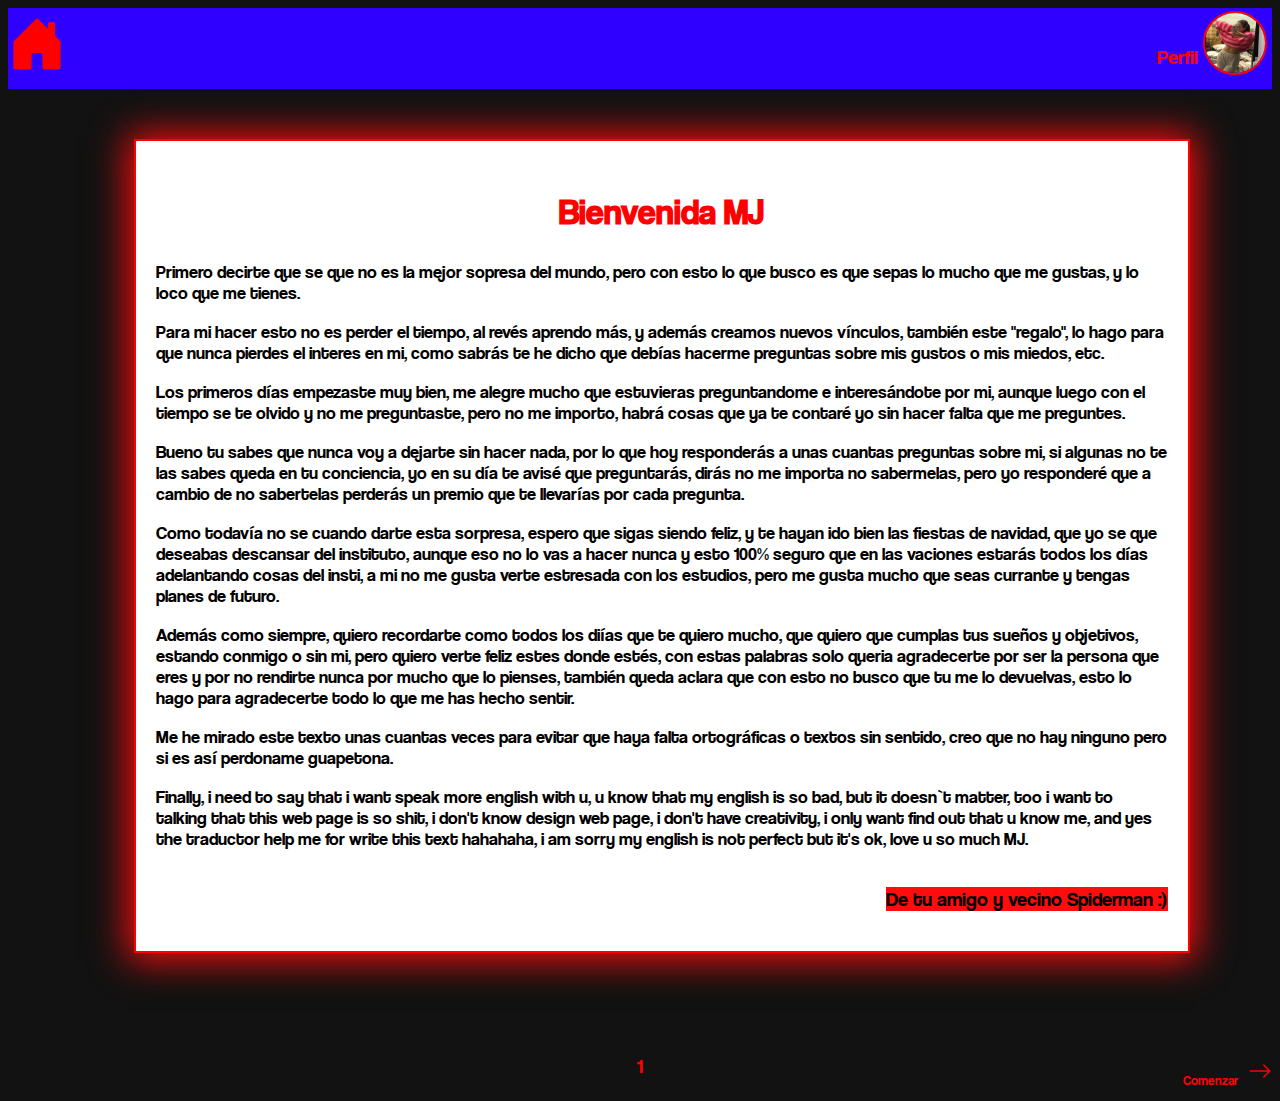
<file: index.html>
<!DOCTYPE html>
<html lang="en">
<head>
    <meta charset="UTF-8">
    <meta name="viewport" content="width=device-width, initial-scale=1.0">
    <title>Para MJ de Parker</title>
    <link href="https://cdn.jsdelivr.net/npm/bootstrap@5.3.2/dist/css/bootstrap.min.css" rel="stylesheet" integrity="sha384-T3c6CoIi6uLrA9TneNEoa7RxnatzjcDSCmG1MXxSR1GAsXEV/Dwwykc2MPK8M2HN" crossorigin="anonymous">
    <script src="https://cdn.jsdelivr.net/npm/bootstrap@5.3.2/dist/js/bootstrap.bundle.min.js" integrity="sha384-C6RzsynM9kWDrMNeT87bh95OGNyZPhcTNXj1NW7RuBCsyN/o0jlpcV8Qyq46cDfL" crossorigin="anonymous"></script>
    <script src="https://cdn.jsdelivr.net/npm/popper.js@1.12.9/dist/umd/popper.min.js" integrity="sha384-ApNbgh9B+Y1QKtv3Rn7W3mgPxhU9K/ScQsAP7hUibX39j7fakFPskvXusvfa0b4Q" crossorigin="anonymous"></script>
    <link rel="shortcut icon" href="img/icon.png">
    <link href="css/estilos.css" rel="stylesheet">
</head>
    <body>
        <script src="js/script.js"></script>
        <div id="cabecera">
            <div id="home">
                <a href="index.html">
                    <svg xmlns="http://www.w3.org/2000/svg" width="58" height="58" fill="red" class="bi bi-house-door-fill" viewBox="0 0 16 16">
                        <path d="M6.5 14.5v-3.505c0-.245.25-.495.5-.495h2c.25 0 .5.25.5.5v3.5a.5.5 0 0 0 .5.5h4a.5.5 0 0 0 .5-.5v-7a.5.5 0 0 0-.146-.354L13 5.793V2.5a.5.5 0 0 0-.5-.5h-1a.5.5 0 0 0-.5.5v1.293L8.354 1.146a.5.5 0 0 0-.708 0l-6 6A.5.5 0 0 0 1.5 7.5v7a.5.5 0 0 0 .5.5h4a.5.5 0 0 0 .5-.5"/>
                    </svg>
                </a>
            </div>
            <div id="perfil">
                <a href="MJ.html">
                    <img src="img/perfil.jpg" class="perfil">
                    <p>
                        Perfil
                    </p>
                </a>
            </div>
        </div>
        <div id="margen-izquierdo">
            <p>Si encuentras este texto, te dejo elegir mi proximo corte de pelo :(</p>
        </div>
        <div id="contenido">
            <h2>Bienvenida MJ</h2> 
            <p>Primero decirte que se que no es la mejor sopresa del mundo, pero con esto lo que busco es que sepas lo mucho que me gustas, y lo loco que me tienes.</p>
            <p>Para mi hacer esto no es perder el tiempo, al revés aprendo más, y además creamos nuevos vínculos, también este "regalo", lo hago para que nunca pierdes el interes en mi, como sabrás te he dicho que debías hacerme preguntas sobre mis gustos o mis miedos, etc.</p>
            <p>Los primeros días empezaste muy bien, me alegre mucho que estuvieras preguntandome e interesándote por mi, aunque luego con el tiempo se te olvido y no me preguntaste, pero no me importo, habrá cosas que ya te contaré yo sin hacer falta que me preguntes.</p>
            <p>Bueno tu sabes que nunca voy a dejarte sin hacer nada, por lo que hoy responderás a unas cuantas preguntas sobre mi, si algunas no te las sabes queda en tu conciencia, yo en su día te avisé que preguntarás, dirás no me importa no sabermelas, pero yo responderé que a cambio de no sabertelas perderás un premio que te llevarías por cada pregunta.</p>
            <p>Como todavía no se cuando darte esta sorpresa, espero que sigas siendo feliz, y te hayan ido bien las fiestas de navidad, que yo se que deseabas descansar del instituto, aunque eso no lo vas a hacer nunca y esto 100% seguro que en las vaciones estarás todos los días adelantando cosas del insti, a mi no me gusta verte estresada con los estudios, pero me gusta mucho que seas currante y tengas planes de futuro.</p>
            <p>Además como siempre, quiero recordarte como todos los diías que te quiero mucho, que quiero que cumplas tus sueños y objetivos, estando conmigo o sin mi, pero quiero verte feliz estes donde estés, con estas palabras solo queria agradecerte por ser la persona que eres y por no rendirte nunca por mucho que lo pienses, también queda aclara que con esto no busco que tu me lo devuelvas, esto lo hago para agradecerte todo lo que me has hecho sentir.</p>
            <p>Me he mirado este texto unas cuantas veces para evitar que haya falta ortográficas o textos sin sentido, creo que no hay ninguno pero si es así perdoname guapetona.</p>
            <p>Finally, i need to say that i want speak more english with u, u know that my english is so bad, but it doesn`t matter, too i want to talking that this web page is so shit, i don't know design web page, i don't have creativity, i only want find out that u know me, and yes the traductor help me for write this text hahahaha, i am sorry my english is not perfect but it's ok, love u so much MJ.</p>
            <p class="texto-cordial">De tu amigo y vecino Spiderman :)</p>
        </div>
        <div id="margen-derecho">
            <p>:)</p>
        </div>
        <div id="pie">
        <div id="anterior">
            <svg xmlns="http://www.w3.org/2000/svg" width="34" height="34" fill="transparent" class="bi bi-arrow-left" viewBox="0 0 16 16">
                <path fill-rule="evenodd" d="M15 8a.5.5 0 0 0-.5-.5H2.707l3.147-3.146a.5.5 0 1 0-.708-.708l-4 4a.5.5 0 0 0 0 .708l4 4a.5.5 0 0 0 .708-.708L2.707 8.5H14.5A.5.5 0 0 0 15 8"/>
              </svg>  
        </div>
        <div id="espacio">
            1
        </div>
        <div id="siguiente">
            <a href="pregunta1.html">
                <svg xmlns="http://www.w3.org/2000/svg" width="24" height="24" fill="red" class="bi bi-arrow-right" viewBox="0 0 16 16">
                    <path fill-rule="evenodd" d="M1 8a.5.5 0 0 1 .5-.5h11.793l-3.147-3.146a.5.5 0 0 1 .708-.708l4 4a.5.5 0 0 1 0 .708l-4 4a.5.5 0 0 1-.708-.708L13.293 8.5H1.5A.5.5 0 0 1 1 8"/>
                </svg>
                <p>Comenzar</p>
            </a>
        </div>
        </div>
    </body>
</html>
</file>
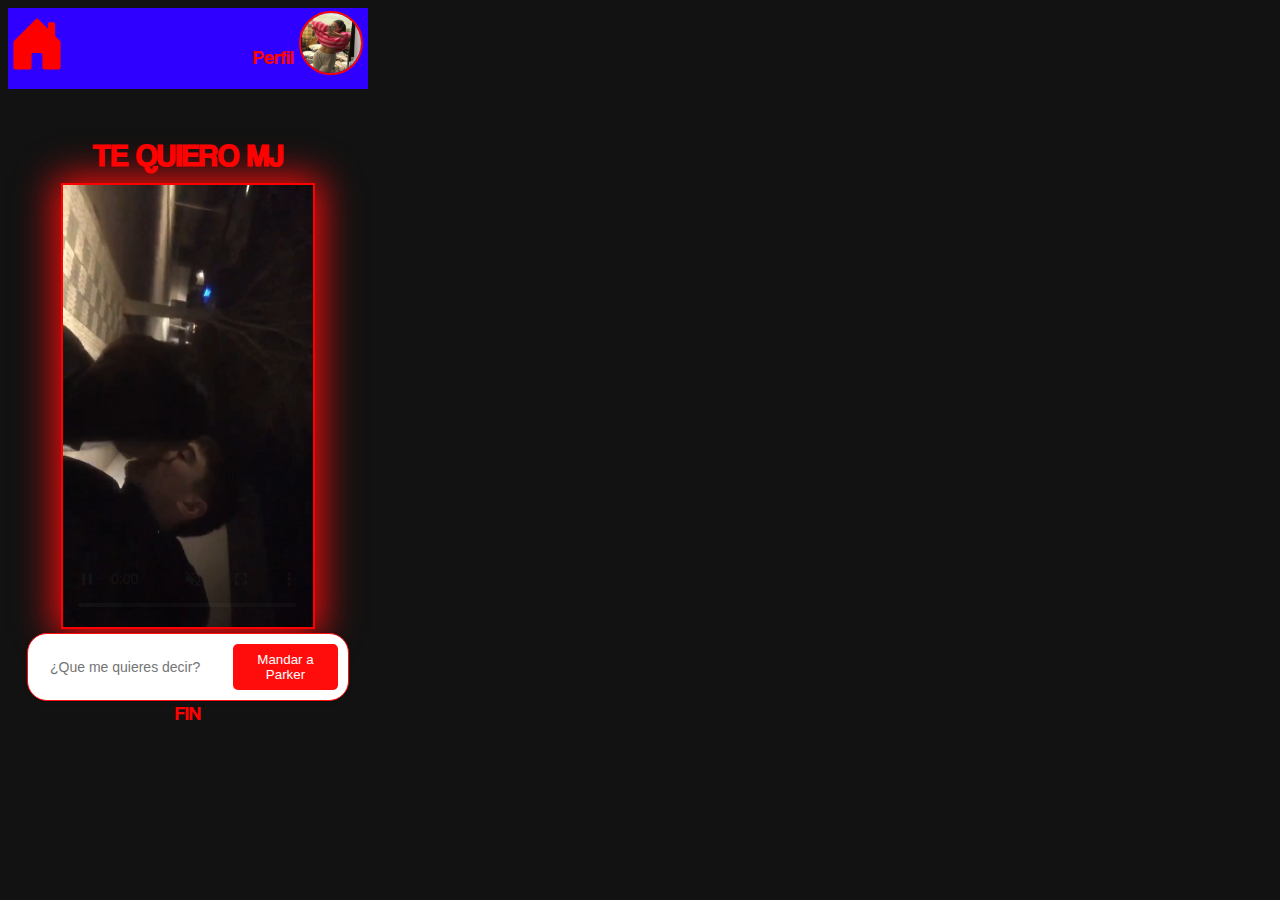
<file: comentario.html>
<!DOCTYPE html>
<html lang="es">
<head>
    <meta charset="UTF-8">
    <meta name="viewport" content="width=device-width, initial-scale=1.0">
    <link href="https://cdn.jsdelivr.net/npm/bootstrap@5.3.2/dist/css/bootstrap.min.css" rel="stylesheet" integrity="sha384-T3c6CoIi6uLrA9TneNEoa7RxnatzjcDSCmG1MXxSR1GAsXEV/Dwwykc2MPK8M2HN" crossorigin="anonymous">
    <script src="https://cdn.jsdelivr.net/npm/bootstrap@5.3.2/dist/js/bootstrap.bundle.min.js" integrity="sha384-C6RzsynM9kWDrMNeT87bh95OGNyZPhcTNXj1NW7RuBCsyN/o0jlpcV8Qyq46cDfL" crossorigin="anonymous"></script>
    <script src="https://cdn.jsdelivr.net/npm/popper.js@1.12.9/dist/umd/popper.min.js" integrity="sha384-ApNbgh9B+Y1QKtv3Rn7W3mgPxhU9K/ScQsAP7hUibX39j7fakFPskvXusvfa0b4Q" crossorigin="anonymous"></script>
    <link rel="shortcut icon" href="img/icon.png">
    <style>
        @font-face {
            font-family: 'Coolvetica';
            src: url(../fonts/CoolveticaRg-Regular\ 400.ttf);
        }

        body{
            font-family: 'Coolvetica' !important;
            background-color: #121212 !important;
            width: 360px;
            height: 500px;
        }
        
        #cabecera{
            float: left;
            width: 100%;
            background-color: rgb(47, 0, 255);
        }

        #home{
            float: left;
        }

        #home svg{
            padding-top: 7px;
        }

        #perfil{
            width: 50%;
            float: right;
            margin-right: 5px;
        }

        #perfil p{
            float: right;
            color: red;
            font-size: 20px;
            padding-top: 17px;
            padding-right: 5px;
        }

        .perfil{
            float: right;
            width: 60px;
            height: 60px;
            margin-top: 3px;
            border: 2px solid;
            border-color: red;
            border-radius: 100%;
        }
        
        #contenido{
            float: left;
            width: 100%;
            height: auto;
            margin-top: 25px;
        }
    
        #contenido video{
            width: 250px;
            margin-left: 50%; transform: translate(-50%);
            border: 2px solid;
            border-color: red;
            box-shadow: 0px 1px 35px 6px rgba(255,13,13,1);
        }

        #contenido h1{
            color: red;
            margin-bottom: 10px;
            text-align: center;
        }

        .input-container {
            display: flex;
            margin-left: 50%;
            transform: translate(-50%);
            align-items: center;
            background-color: #ffffff;
            border: 1px solid rgba(255,13,13,1);;
            border-radius: 20px;
            padding: 10px;
            width: 300px;
            box-shadow: 0 2px 5px rgba(0, 0, 0, 0.1);
        }

        .input-container input {
            float: left;
            border: none;
            outline: none;
            flex-grow: 1;
            margin-left: 10px;
            font-size: 14px;
        }

        .input-container button {
            float: left;
            background-color: rgba(255,13,13,1);
            color: #ffffff;
            border: none;
            border-radius: 5px;
            padding: 8px 15px;
            cursor: pointer;
        }

        #pie{
            float: left;
            width: 100%;
        }

        #anterior{
            float: left;
            width: 30%;
            color: transparent;
        }

        #anterior a{
            color: red;
            text-decoration: none;
        }

        #anterior a:hover{
            color: red;
            text-decoration: none;
        }

        #anterior p{
            float: left;
            padding-left: 10px;
            font-size: 13px;
        }

        #anterior svg{
            float: left;
        }

        #espacio{
            float: left;
            width: 40%;
            text-align: center;
            font-size: 20px;
            color: red;
        }

        #siguiente{
            float: right;
            width: 30%;
            color: transparent;
        }

        #siguiente a{
            color: red;
            text-decoration: none;
        }

        #siguiente a:hover{
            color: red;
            text-decoration: none;
        }

        #siguiente p{
            float: right;
            padding-right: 10px;
            font-size: 13px;
        }

        #siguiente svg{
            float: right;
        }
    </style>
    <title>Mandar a Parker</title>
</head>
<body>
    <div id="cabecera">
        <div id="home">
            <a href="index.html">
                <svg xmlns="http://www.w3.org/2000/svg" width="58" height="58" fill="red" class="bi bi-house-door-fill" viewBox="0 0 16 16">
                    <path d="M6.5 14.5v-3.505c0-.245.25-.495.5-.495h2c.25 0 .5.25.5.5v3.5a.5.5 0 0 0 .5.5h4a.5.5 0 0 0 .5-.5v-7a.5.5 0 0 0-.146-.354L13 5.793V2.5a.5.5 0 0 0-.5-.5h-1a.5.5 0 0 0-.5.5v1.293L8.354 1.146a.5.5 0 0 0-.708 0l-6 6A.5.5 0 0 0 1.5 7.5v7a.5.5 0 0 0 .5.5h4a.5.5 0 0 0 .5-.5"/>
                </svg>
            </a>
        </div>
        <div id="perfil">
            <a href="MJ.html">
                <img src="img/perfil.jpg" class="perfil">
                <p>
                    Perfil
                </p>
            </a>
        </div>
    </div>
    <div id="contenido">
    <h1>TE QUIERO MJ</h1>
    <video controls autoplay loop muted>
        <source src="img/beso.mp4" type="video/mp4">
    </video>
    <div class="input-container">
        <input type="text" placeholder="¿Que me quieres decir?">
        <a href="https://open.spotify.com/intl-es/track/05WVKTdZhlIMX4qqMLuo0f?si=aaa6ccf10b6145af">
        <button>Mandar a Parker</button>
        </a>
    </div>
    </div>
    <div id="pie">
        <div id="anterior">
            :)
        </div>
        <div id="espacio">
            FIN
        </div>
        <div id="siguiente">
            :)
        </div>
    </div>
</body>
</html>
</file>
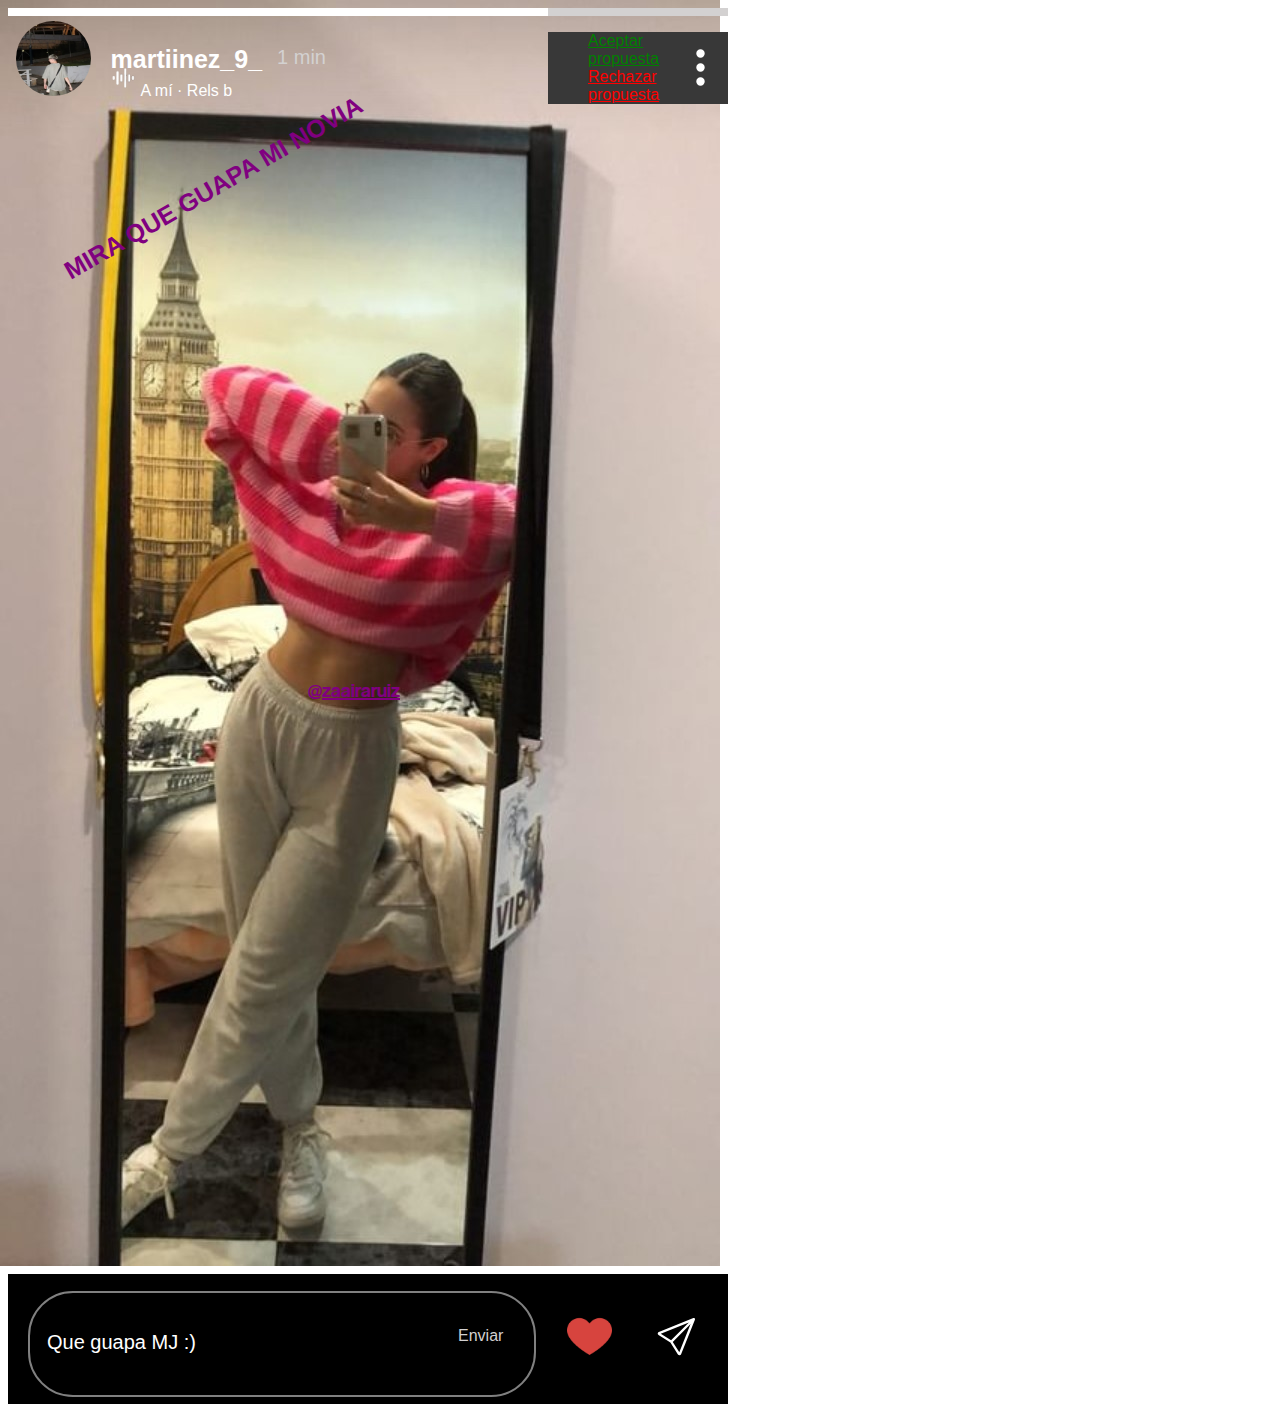
<file: MJ.html>
<!DOCTYPE html>
<html lang="en">
<head>
    <meta charset="UTF-8">
    <meta name="viewport" content="width=device-width, initial-scale=1.0">
    <link href="css/MJ.css" rel="stylesheet">
    <link href="https://cdn.jsdelivr.net/npm/bootstrap@5.3.2/dist/css/bootstrap.min.css" rel="stylesheet" integrity="sha384-T3c6CoIi6uLrA9TneNEoa7RxnatzjcDSCmG1MXxSR1GAsXEV/Dwwykc2MPK8M2HN" crossorigin="anonymous">
    <script src="https://cdn.jsdelivr.net/npm/bootstrap@5.3.2/dist/js/bootstrap.bundle.min.js" integrity="sha384-C6RzsynM9kWDrMNeT87bh95OGNyZPhcTNXj1NW7RuBCsyN/o0jlpcV8Qyq46cDfL" crossorigin="anonymous"></script>
    <script src="https://cdn.jsdelivr.net/npm/popper.js@1.12.9/dist/umd/popper.min.js" integrity="sha384-ApNbgh9B+Y1QKtv3Rn7W3mgPxhU9K/ScQsAP7hUibX39j7fakFPskvXusvfa0b4Q" crossorigin="anonymous"></script>
    <link rel="shortcut icon" href="img/icon.png">
    <title>Mi MJ</title>
</head>
<body>
    <script src="js/script.js"></script>
    <div id="arriba">
    <div id="arriba-izquierda">
        <div id="logo">
            <a href="index.html">
                <img class="logo" src="img/logo.jpg">
            </a>
        </div>
        <div id="perfil-minuto-cancion">
            <div id="perfil-minuto">
                <p class="perfil">martiinez_9_</p>
                <p class="minuto">1 min</p>
            </div>
            <div id="cancion">
                <a href="https://open.spotify.com/intl-es/track/7MmrcXVA7A5zZ2CbDuGHNa?si=925e9c3dad1a4d96">
                    <img src="img/cancion.png" width="25px">
                    <p class="cancion">A mí · Rels b</p>
                </a>
            </div>
        </div>
    </div>
    <div id="arriba-derecha">
        <li class="nav-item dropdown">
            <a class="nav-link dropdown-toggle-split" href="#" role="button" data-bs-toggle="dropdown" aria-expanded="false">
                <svg xmlns="http://www.w3.org/2000/svg" width="45" height="45" fill="white" class="bi bi-three-dots-vertical" viewBox="0 0 16 16">
                    <path d="M9.5 13a1.5 1.5 0 1 1-3 0 1.5 1.5 0 0 1 3 0m0-5a1.5 1.5 0 1 1-3 0 1.5 1.5 0 0 1 3 0m0-5a1.5 1.5 0 1 1-3 0 1.5 1.5 0 0 1 3 0"/>
                </svg>
            </a>
            <ul class="dropdown-menu">
              <li><a class="dropdown-item si" href="https://open.spotify.com/intl-es/track/6ERI20r4GlgPI6ZDVLcGMO?si=e75c3774438c43ab">Aceptar propuesta</a></li>
              <li><a class="dropdown-item no" href="https://open.spotify.com/intl-es/track/30pCOQE19RvNmHq78Svlkm?si=8ccfd8ce3ef74482">Rechazar propuesta</a></li>
            </ul>
          </li>
    </div>
    </div>
    <div id="medio">
        <p class="texto">Mira que guapa mi novia</p>
        <a class="insta" href="https://www.instagram.com/zaairaruiz/"><p>@<u>zaairaruiz</u></p></a>
    </div>
    <div id="abajo">
        <div id="abajo-izquierda">
            <a href="https://www.instagram.com/direct/t/17842093583430359/">
                <p class="enviar">Enviar</p>
            </a>
            <input type="text" placeholder="Que guapa MJ :)" id="responder">
        </div>
        <div id="abajo-derecha">
            <img src="img/like.png" width="45px">
            <svg xmlns="http://www.w3.org/2000/svg" width="38" height="38" fill="white" class="bi bi-send" viewBox="0 0 16 16">
                <path d="M15.854.146a.5.5 0 0 1 .11.54l-5.819 14.547a.75.75 0 0 1-1.329.124l-3.178-4.995L.643 7.184a.75.75 0 0 1 .124-1.33L15.314.037a.5.5 0 0 1 .54.11ZM6.636 10.07l2.761 4.338L14.13 2.576zm6.787-8.201L1.591 6.602l4.339 2.76 7.494-7.493Z"/>
            </svg>
        </div>
    </div>
</body>
</html>
</file>
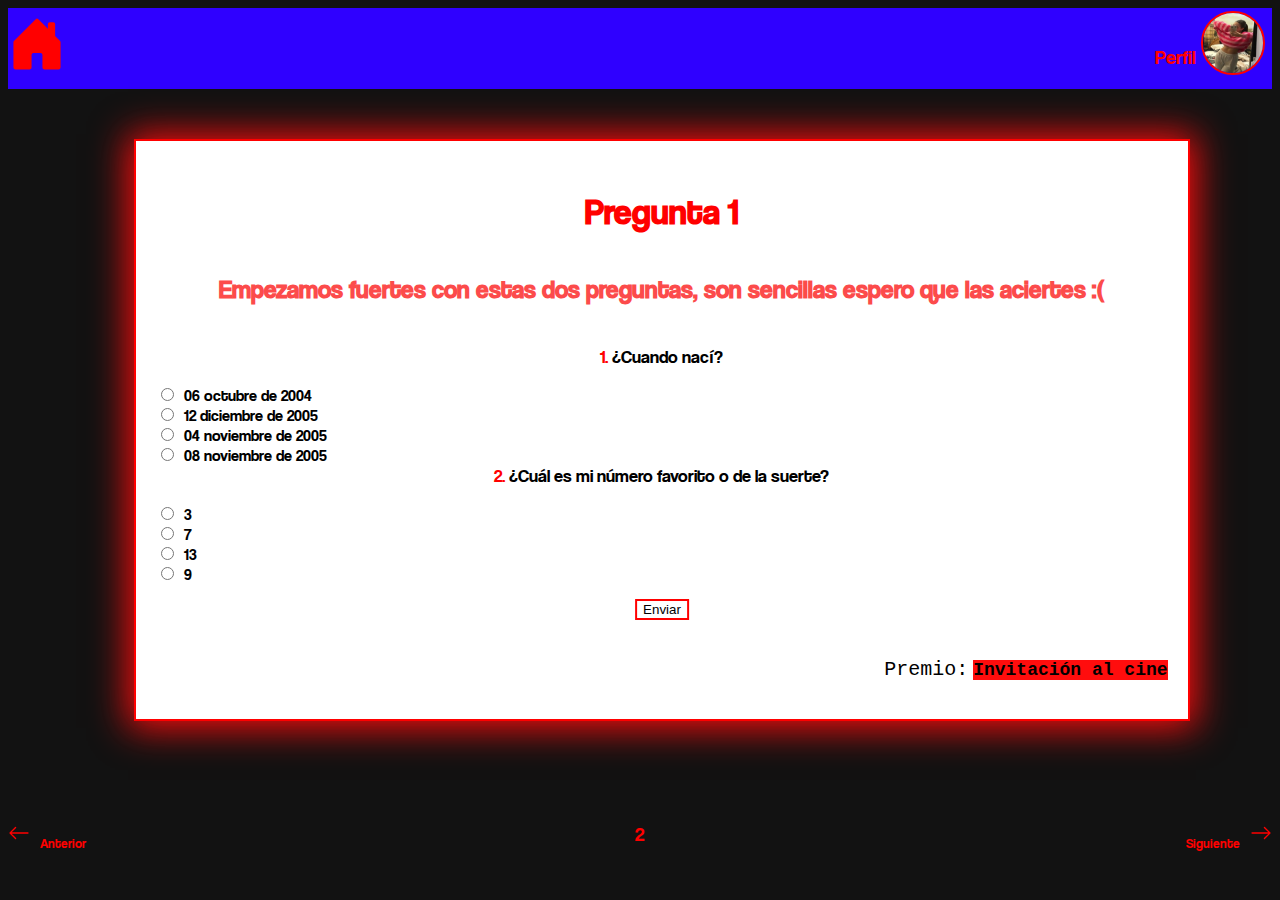
<file: pregunta1.html>
<!DOCTYPE html>
<html lang="en">
<head>
    <meta charset="UTF-8">
    <meta name="viewport" content="width=device-width, initial-scale=1.0">
    <link href="css/preguntas.css" rel="stylesheet">
    <link href="https://cdn.jsdelivr.net/npm/bootstrap@5.3.2/dist/css/bootstrap.min.css" rel="stylesheet" integrity="sha384-T3c6CoIi6uLrA9TneNEoa7RxnatzjcDSCmG1MXxSR1GAsXEV/Dwwykc2MPK8M2HN" crossorigin="anonymous">
    <script src="https://cdn.jsdelivr.net/npm/bootstrap@5.3.2/dist/js/bootstrap.bundle.min.js" integrity="sha384-C6RzsynM9kWDrMNeT87bh95OGNyZPhcTNXj1NW7RuBCsyN/o0jlpcV8Qyq46cDfL" crossorigin="anonymous"></script>
    <script src="https://cdn.jsdelivr.net/npm/popper.js@1.12.9/dist/umd/popper.min.js" integrity="sha384-ApNbgh9B+Y1QKtv3Rn7W3mgPxhU9K/ScQsAP7hUibX39j7fakFPskvXusvfa0b4Q" crossorigin="anonymous"></script>
    <link rel="shortcut icon" href="img/icon.png">
    <title>Pregunta 1</title>
</head>
<body>
    <div id="cabecera">
        <div id="home">
            <a href="index.html">
                <svg xmlns="http://www.w3.org/2000/svg" width="58" height="58" fill="red" class="bi bi-house-door-fill" viewBox="0 0 16 16">
                    <path d="M6.5 14.5v-3.505c0-.245.25-.495.5-.495h2c.25 0 .5.25.5.5v3.5a.5.5 0 0 0 .5.5h4a.5.5 0 0 0 .5-.5v-7a.5.5 0 0 0-.146-.354L13 5.793V2.5a.5.5 0 0 0-.5-.5h-1a.5.5 0 0 0-.5.5v1.293L8.354 1.146a.5.5 0 0 0-.708 0l-6 6A.5.5 0 0 0 1.5 7.5v7a.5.5 0 0 0 .5.5h4a.5.5 0 0 0 .5-.5"/>
                </svg>
            </a>
        </div>
        <div id="perfil">
            <a href="MJ.html">
                <img src="img/perfil.jpg" class="perfil">
                <p>
                    Perfil
                </p>
            </a>
        </div>
    </div>
    <div id="margen-izquierdo">
        <p>:(</p>
    </div>
    <div id="contenido">
        <h2>Pregunta 1</h2> 
        <h5>Empezamos fuertes con estas dos preguntas, son sencillas espero que las aciertes :(</h5>
        <form action="" method="" id="formulario1" class="formulario1" onsubmit="validar1()">
        <div id="pregunta1">
            <p style="text-align: center;"><span class="rojo">1.</span> ¿Cuando nací?</p>
            <span class="respuesta"><input type="radio" name="respuesta1" id="1-a">06 octubre de 2004</span>
            <span class="respuesta"><input type="radio" name="respuesta1" id="1-b">12 diciembre de 2005</span>
            <span class="respuesta"><input type="radio" name="respuesta1" id="1-c">04 noviembre de 2005</span>
            <span class="respuesta"><input type="radio" name="respuesta1" id="1-d">08 noviembre de 2005</span>
        </div>
        <div id="pregunta2">
            <p style="text-align: center;"><span class="rojo">2.</span> ¿Cuál es mi número favorito o de la suerte?</p>
            <span class="respuesta"><input type="radio" name="respuesta2" id="2-a">3</span>
            <span class="respuesta"><input type="radio" name="respuesta2" id="2-b">7</span>
            <span class="respuesta"><input type="radio" name="respuesta2" id="2-c">13</span>
            <span class="respuesta"><input type="radio" name="respuesta2" id="2-d">9</span>
            <input type="submit" value="Enviar" class="submit">
        </div>
        </form>
        <div id="premio">
        <p style="text-align: center;"><span class="titulo-premio">Premio:</span><span class="premio">Invitación al cine</span></p>
        </div>
    </div>
    <div id="margen-derecho">
        <p>:)</p>
    </div>
    <div id="pie">
        <div id="anterior">
            <a href="index.html">
                <svg xmlns="http://www.w3.org/2000/svg" width="22" height="22" fill="red" class="bi bi-arrow-left" viewBox="0 0 16 16">
                    <path fill-rule="evenodd" d="M15 8a.5.5 0 0 0-.5-.5H2.707l3.147-3.146a.5.5 0 1 0-.708-.708l-4 4a.5.5 0 0 0 0 .708l4 4a.5.5 0 0 0 .708-.708L2.707 8.5H14.5A.5.5 0 0 0 15 8"/>
                  </svg>  
                  <p>Anterior</p>
            </a>
        </div>
        <div id="espacio">
            2
        </div>
        <div id="siguiente">
            <a href="pregunta2.html">
                <svg xmlns="http://www.w3.org/2000/svg" width="22" height="22" fill="red" class="bi bi-arrow-right" viewBox="0 0 16 16">
                    <path fill-rule="evenodd" d="M1 8a.5.5 0 0 1 .5-.5h11.793l-3.147-3.146a.5.5 0 0 1 .708-.708l4 4a.5.5 0 0 1 0 .708l-4 4a.5.5 0 0 1-.708-.708L13.293 8.5H1.5A.5.5 0 0 1 1 8"/>
                </svg>
                <p>Siguiente</p>
            </a>
        </div>
    </div>
    <script src="js/script.js"></script>
</body>
</html>
</file>
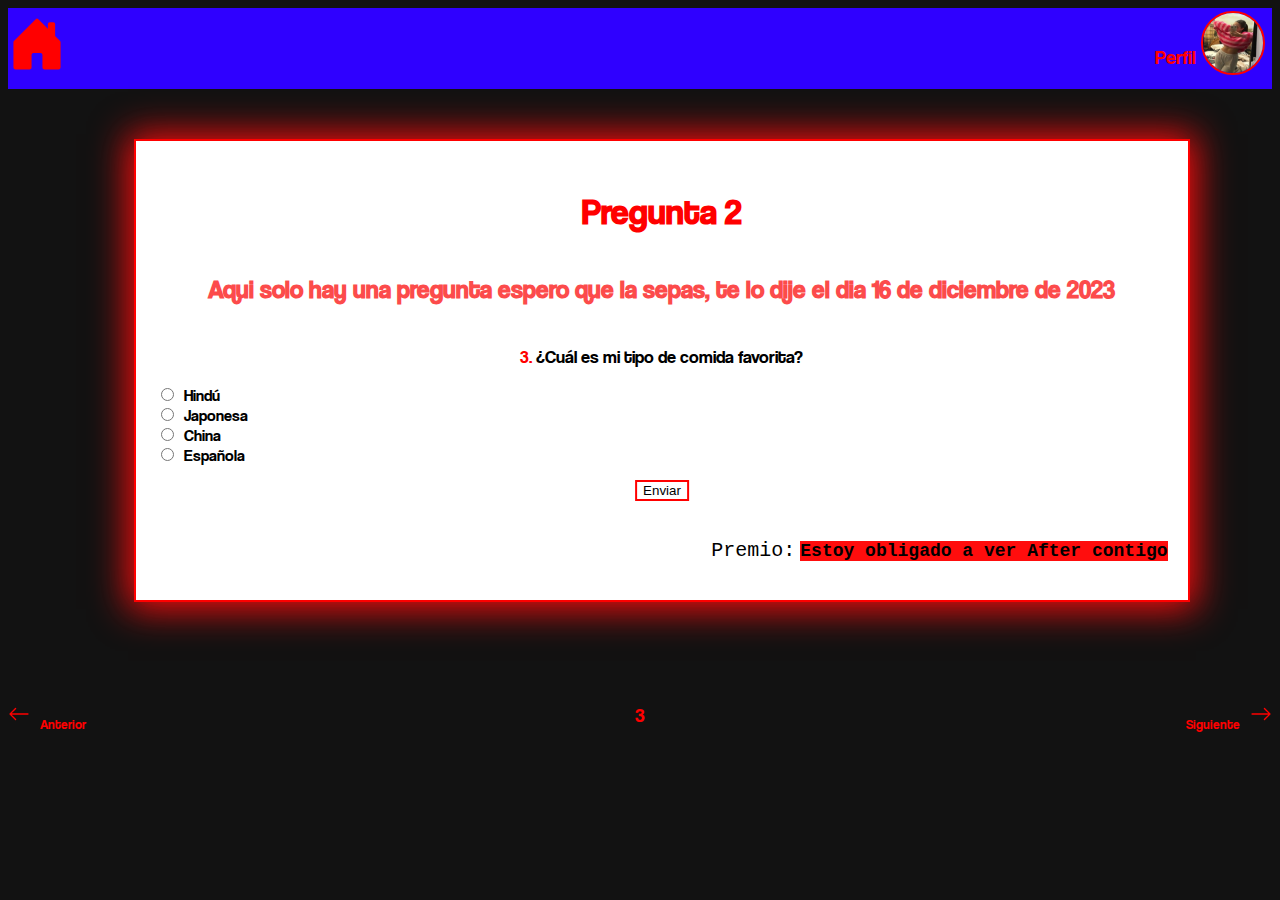
<file: pregunta2.html>
<!DOCTYPE html>
<html lang="en">
<head>
    <meta charset="UTF-8">
    <meta name="viewport" content="width=device-width, initial-scale=1.0">
    <link href="css/preguntas.css" rel="stylesheet">
    <link href="https://cdn.jsdelivr.net/npm/bootstrap@5.3.2/dist/css/bootstrap.min.css" rel="stylesheet" integrity="sha384-T3c6CoIi6uLrA9TneNEoa7RxnatzjcDSCmG1MXxSR1GAsXEV/Dwwykc2MPK8M2HN" crossorigin="anonymous">
    <script src="https://cdn.jsdelivr.net/npm/bootstrap@5.3.2/dist/js/bootstrap.bundle.min.js" integrity="sha384-C6RzsynM9kWDrMNeT87bh95OGNyZPhcTNXj1NW7RuBCsyN/o0jlpcV8Qyq46cDfL" crossorigin="anonymous"></script>
    <script src="https://cdn.jsdelivr.net/npm/popper.js@1.12.9/dist/umd/popper.min.js" integrity="sha384-ApNbgh9B+Y1QKtv3Rn7W3mgPxhU9K/ScQsAP7hUibX39j7fakFPskvXusvfa0b4Q" crossorigin="anonymous"></script>
    <link rel="shortcut icon" href="img/icon.png">
    <title>Pregunta 2</title>
</head>
<body>
    <div id="cabecera">
        <div id="home">
            <a href="index.html">
                <svg xmlns="http://www.w3.org/2000/svg" width="58" height="58" fill="red" class="bi bi-house-door-fill" viewBox="0 0 16 16">
                    <path d="M6.5 14.5v-3.505c0-.245.25-.495.5-.495h2c.25 0 .5.25.5.5v3.5a.5.5 0 0 0 .5.5h4a.5.5 0 0 0 .5-.5v-7a.5.5 0 0 0-.146-.354L13 5.793V2.5a.5.5 0 0 0-.5-.5h-1a.5.5 0 0 0-.5.5v1.293L8.354 1.146a.5.5 0 0 0-.708 0l-6 6A.5.5 0 0 0 1.5 7.5v7a.5.5 0 0 0 .5.5h4a.5.5 0 0 0 .5-.5"/>
                </svg>
            </a>
        </div>
        <div id="perfil">
            <a href="MJ.html">
                <img src="img/perfil.jpg" class="perfil">
                <p>
                    Perfil
                </p>
            </a>
        </div>
    </div>
    <div id="margen-izquierdo">
        <p>:(</p>
    </div>
    <div id="contenido">
        <h2>Pregunta 2</h2> 
        <h5>Aqui solo hay una pregunta espero que la sepas, te lo dije el dia 16 de diciembre de 2023</h5>
        <form action="" method="" id="formulario2" class="formulario2" onsubmit="validar2()">
        <div id="pregunta1">
            <p style="text-align: center;"><span class="rojo">3.</span> ¿Cuál es mi tipo de comida favorita?</p>
            <span class="respuesta"><input type="radio" name="respuesta3" id="3-a">Hindú</span>
            <span class="respuesta"><input type="radio" name="respuesta3" id="3-b">Japonesa</span>
            <span class="respuesta"><input type="radio" name="respuesta3" id="3-c">China</span>
            <span class="respuesta"><input type="radio" name="respuesta3" id="3-d">Española</span>
            <input type="submit" value="Enviar" class="submit">
        </div>
        </form>
        <div id="premio">
        <p style="text-align: center;"><span class="titulo-premio">Premio:</span><span class="premio">Estoy obligado a ver After contigo</span></p>
        </div>
    </div>
    <div id="margen-derecho">
        <p>:)</p>
    </div>
    <div id="pie">
        <div id="anterior">
            <a href="pregunta1.html">
                <svg xmlns="http://www.w3.org/2000/svg" width="22" height="22" fill="red" class="bi bi-arrow-left" viewBox="0 0 16 16">
                    <path fill-rule="evenodd" d="M15 8a.5.5 0 0 0-.5-.5H2.707l3.147-3.146a.5.5 0 1 0-.708-.708l-4 4a.5.5 0 0 0 0 .708l4 4a.5.5 0 0 0 .708-.708L2.707 8.5H14.5A.5.5 0 0 0 15 8"/>
                  </svg>  
                  <p>Anterior</p>
            </a>
        </div>
        <div id="espacio">
            3
        </div>
        <div id="siguiente">
            <a href="pregunta3.html">
                <svg xmlns="http://www.w3.org/2000/svg" width="22" height="22" fill="red" class="bi bi-arrow-right" viewBox="0 0 16 16">
                    <path fill-rule="evenodd" d="M1 8a.5.5 0 0 1 .5-.5h11.793l-3.147-3.146a.5.5 0 0 1 .708-.708l4 4a.5.5 0 0 1 0 .708l-4 4a.5.5 0 0 1-.708-.708L13.293 8.5H1.5A.5.5 0 0 1 1 8"/>
                </svg>
                <p>Siguiente</p>
            </a>
        </div>
    </div>
    <script src="js/script.js"></script>
</body>
</html>
</file>
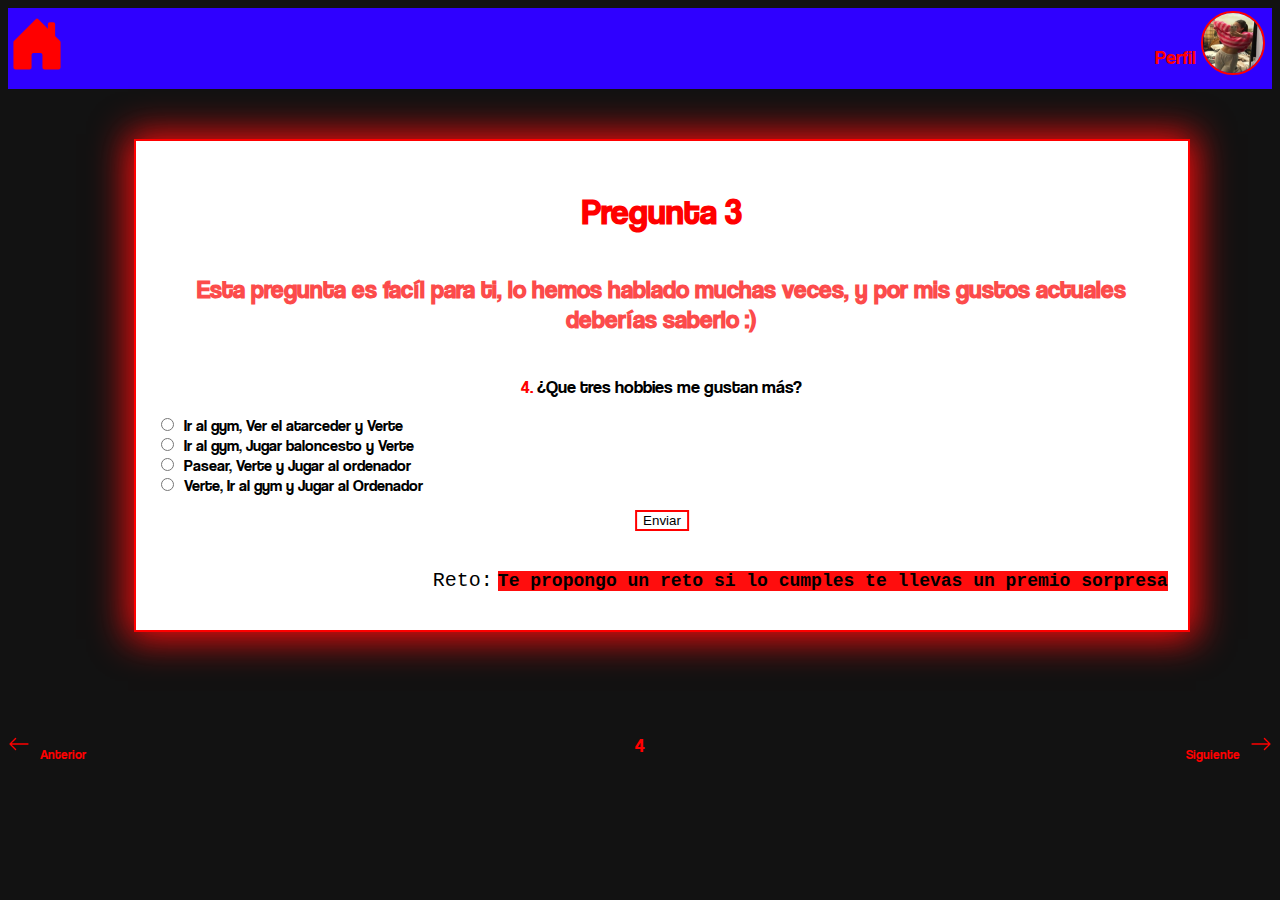
<file: pregunta3.html>
<!DOCTYPE html>
<html lang="en">
<head>
    <meta charset="UTF-8">
    <meta name="viewport" content="width=device-width, initial-scale=1.0">
    <link href="css/preguntas.css" rel="stylesheet">
    <link href="https://cdn.jsdelivr.net/npm/bootstrap@5.3.2/dist/css/bootstrap.min.css" rel="stylesheet" integrity="sha384-T3c6CoIi6uLrA9TneNEoa7RxnatzjcDSCmG1MXxSR1GAsXEV/Dwwykc2MPK8M2HN" crossorigin="anonymous">
    <script src="https://cdn.jsdelivr.net/npm/bootstrap@5.3.2/dist/js/bootstrap.bundle.min.js" integrity="sha384-C6RzsynM9kWDrMNeT87bh95OGNyZPhcTNXj1NW7RuBCsyN/o0jlpcV8Qyq46cDfL" crossorigin="anonymous"></script>
    <script src="https://cdn.jsdelivr.net/npm/popper.js@1.12.9/dist/umd/popper.min.js" integrity="sha384-ApNbgh9B+Y1QKtv3Rn7W3mgPxhU9K/ScQsAP7hUibX39j7fakFPskvXusvfa0b4Q" crossorigin="anonymous"></script>
    <link rel="shortcut icon" href="img/icon.png">
    <script src="https://cdnjs.cloudflare.com/ajax/libs/jquery/3.3.1/jquery.min.js"></script>
    <link href="https://fonts.googleapis.com/css?family=Lato" rel="stylesheet">
    <title>Pregunta 3</title>
</head>
<body>
    <div id="cabecera">
        <div id="home">
            <a href="index.html">
                <svg xmlns="http://www.w3.org/2000/svg" width="58" height="58" fill="red" class="bi bi-house-door-fill" viewBox="0 0 16 16">
                    <path d="M6.5 14.5v-3.505c0-.245.25-.495.5-.495h2c.25 0 .5.25.5.5v3.5a.5.5 0 0 0 .5.5h4a.5.5 0 0 0 .5-.5v-7a.5.5 0 0 0-.146-.354L13 5.793V2.5a.5.5 0 0 0-.5-.5h-1a.5.5 0 0 0-.5.5v1.293L8.354 1.146a.5.5 0 0 0-.708 0l-6 6A.5.5 0 0 0 1.5 7.5v7a.5.5 0 0 0 .5.5h4a.5.5 0 0 0 .5-.5"/>
                </svg>
            </a>
        </div>
        <div id="perfil">
            <a href="MJ.html">
                <img src="img/perfil.jpg" class="perfil">
                <p>
                    Perfil
                </p>
            </a>
        </div>
    </div>
    <div id="margen-izquierdo">
        <p>:(</p>
    </div>
    <div id="contenido">
        <h2>Pregunta 3</h2> 
        <h5>Esta pregunta es facíl para ti, lo hemos hablado muchas veces, y por mis gustos actuales deberías saberlo :)</h5>
        <form action="" method="" id="formulario3" class="formulario3" onsubmit="validar3()">
        <div id="pregunta1">
            <p style="text-align: center;"><span class="rojo">4.</span> ¿Que tres hobbies me gustan más?</p>
            <span class="respuesta"><input type="radio" name="respuesta4" id="4-a">Ir al gym, Ver el atarceder y Verte</span>
            <span class="respuesta"><input type="radio" name="respuesta4" id="4-b">Ir al gym, Jugar baloncesto y Verte</span>
            <span class="respuesta"><input type="radio" name="respuesta4" id="4-c">Pasear, Verte y Jugar al ordenador</span>
            <span class="respuesta"><input type="radio" name="respuesta4" id="4-d">Verte, Ir al gym y Jugar al Ordenador</span>
            <input type="submit" value="Enviar" class="submit">
        </div>
        </form>
        <div id="premio">
        <p style="text-align: center;"><span class="titulo-premio">Reto:</span><span class="premio">Te propongo un reto si lo cumples te llevas un premio sorpresa</span></p>
        </div>
    </div>
    <div id="margen-derecho">
        <p>:)</p>
    </div>
    <div id="pie">
        <div id="anterior">
            <a href="pregunta2.html">
                <svg xmlns="http://www.w3.org/2000/svg" width="22" height="22" fill="red" class="bi bi-arrow-left" viewBox="0 0 16 16">
                    <path fill-rule="evenodd" d="M15 8a.5.5 0 0 0-.5-.5H2.707l3.147-3.146a.5.5 0 1 0-.708-.708l-4 4a.5.5 0 0 0 0 .708l4 4a.5.5 0 0 0 .708-.708L2.707 8.5H14.5A.5.5 0 0 0 15 8"/>
                  </svg>  
                  <p>Anterior</p>
            </a>
        </div>
        <div id="espacio">
            4
        </div>
        <div id="siguiente">
            <a href="pregunta4.html">
                <svg xmlns="http://www.w3.org/2000/svg" width="22" height="22" fill="red" class="bi bi-arrow-right" viewBox="0 0 16 16">
                    <path fill-rule="evenodd" d="M1 8a.5.5 0 0 1 .5-.5h11.793l-3.147-3.146a.5.5 0 0 1 .708-.708l4 4a.5.5 0 0 1 0 .708l-4 4a.5.5 0 0 1-.708-.708L13.293 8.5H1.5A.5.5 0 0 1 1 8"/>
                </svg>
                <p>Siguiente</p>
            </a>
        </div>
    </div>
    <script src="js/script.js"></script>
</body>
</html>
</file>
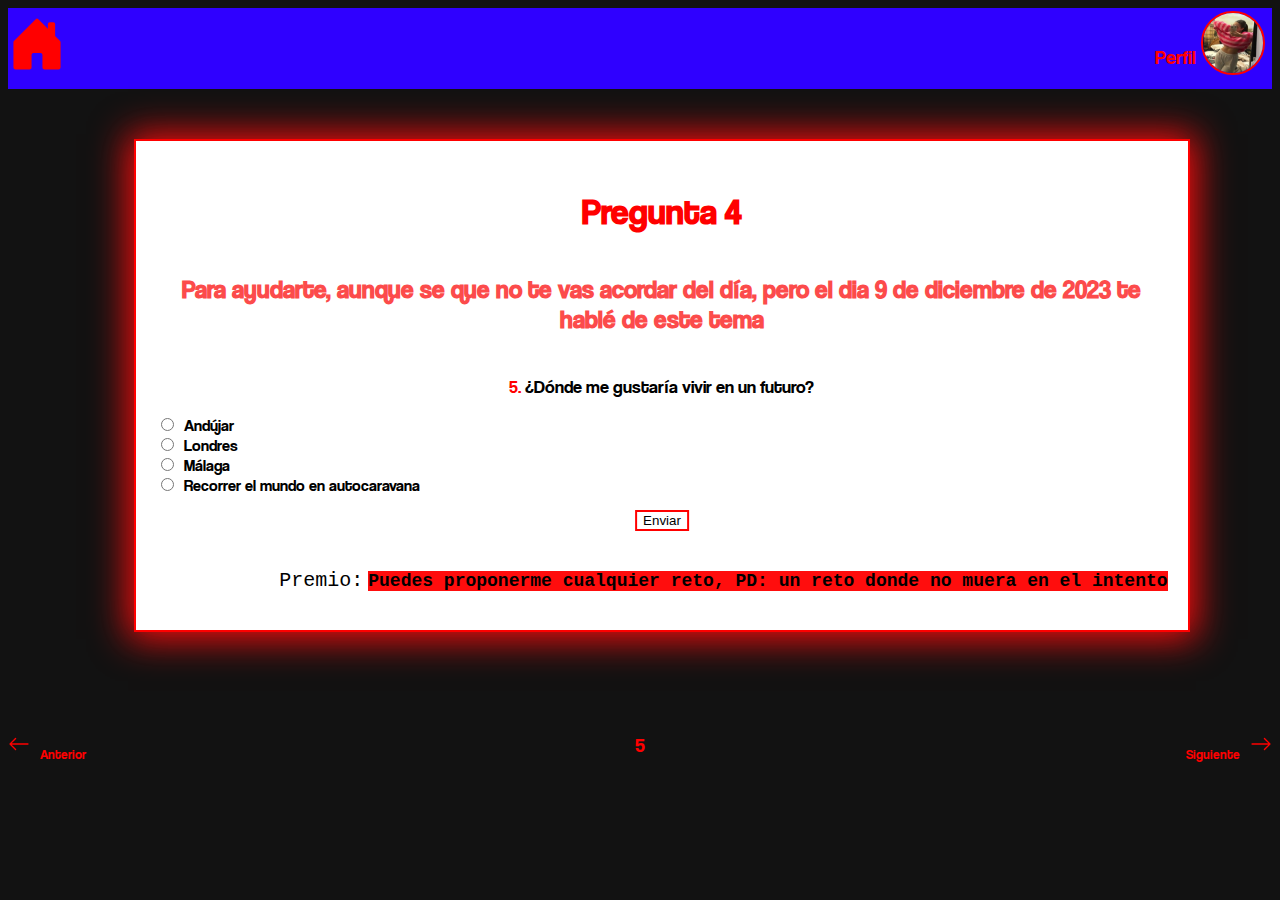
<file: pregunta4.html>
<!DOCTYPE html>
<html lang="en">
<head>
    <meta charset="UTF-8">
    <meta name="viewport" content="width=device-width, initial-scale=1.0">
    <link href="css/preguntas.css" rel="stylesheet">
    <link href="https://cdn.jsdelivr.net/npm/bootstrap@5.3.2/dist/css/bootstrap.min.css" rel="stylesheet" integrity="sha384-T3c6CoIi6uLrA9TneNEoa7RxnatzjcDSCmG1MXxSR1GAsXEV/Dwwykc2MPK8M2HN" crossorigin="anonymous">
    <script src="https://cdn.jsdelivr.net/npm/bootstrap@5.3.2/dist/js/bootstrap.bundle.min.js" integrity="sha384-C6RzsynM9kWDrMNeT87bh95OGNyZPhcTNXj1NW7RuBCsyN/o0jlpcV8Qyq46cDfL" crossorigin="anonymous"></script>
    <script src="https://cdn.jsdelivr.net/npm/popper.js@1.12.9/dist/umd/popper.min.js" integrity="sha384-ApNbgh9B+Y1QKtv3Rn7W3mgPxhU9K/ScQsAP7hUibX39j7fakFPskvXusvfa0b4Q" crossorigin="anonymous"></script>
    <link rel="shortcut icon" href="img/icon.png">
    <title>Pregunta 4</title>
</head>
<body>
    <div id="cabecera">
        <div id="home">
            <a href="index.html">
                <svg xmlns="http://www.w3.org/2000/svg" width="58" height="58" fill="red" class="bi bi-house-door-fill" viewBox="0 0 16 16">
                    <path d="M6.5 14.5v-3.505c0-.245.25-.495.5-.495h2c.25 0 .5.25.5.5v3.5a.5.5 0 0 0 .5.5h4a.5.5 0 0 0 .5-.5v-7a.5.5 0 0 0-.146-.354L13 5.793V2.5a.5.5 0 0 0-.5-.5h-1a.5.5 0 0 0-.5.5v1.293L8.354 1.146a.5.5 0 0 0-.708 0l-6 6A.5.5 0 0 0 1.5 7.5v7a.5.5 0 0 0 .5.5h4a.5.5 0 0 0 .5-.5"/>
                </svg>
            </a>
        </div>
        <div id="perfil">
            <a href="MJ.html">
                <img src="img/perfil.jpg" class="perfil">
                <p>
                    Perfil
                </p>
            </a>
        </div>
    </div>
    <div id="margen-izquierdo">
        <p>:(</p>
    </div>
    <div id="contenido">
        <h2>Pregunta 4</h2> 
        <h5>Para ayudarte, aunque se que no te vas acordar del día, pero el dia 9 de diciembre de 2023 te hablé de este tema</h5>
        <form action="" method="" id="formulario4" class="formulario4" onsubmit="validar4()">
        <div id="pregunta1">
            <p style="text-align: center;"><span class="rojo">5.</span> ¿Dónde me gustaría vivir en un futuro?</p>
            <span class="respuesta"><input type="radio" name="respuesta5" id="5-a">Andújar</span>
            <span class="respuesta"><input type="radio" name="respuesta5" id="5-b">Londres</span>
            <span class="respuesta"><input type="radio" name="respuesta5" id="5-c">Málaga</span>
            <span class="respuesta"><input type="radio" name="respuesta5" id="5-d">Recorrer el mundo en autocaravana</span>
            <input type="submit" value="Enviar" class="submit">
        </div>
        </form>
        <div id="premio">
        <p style="text-align: center;"><span class="titulo-premio">Premio:</span><span class="premio">Puedes proponerme cualquier reto, PD: un reto donde no muera en el intento</span></p>
        </div>
        
    </div>
    <div id="margen-derecho">
        <p>:)</p>
    </div>
    <div id="pie">
        <div id="anterior">
            <a href="pregunta3.html">
                <svg xmlns="http://www.w3.org/2000/svg" width="22" height="22" fill="red" class="bi bi-arrow-left" viewBox="0 0 16 16">
                    <path fill-rule="evenodd" d="M15 8a.5.5 0 0 0-.5-.5H2.707l3.147-3.146a.5.5 0 1 0-.708-.708l-4 4a.5.5 0 0 0 0 .708l4 4a.5.5 0 0 0 .708-.708L2.707 8.5H14.5A.5.5 0 0 0 15 8"/>
                  </svg>  
                  <p>Anterior</p>
            </a>
        </div>
        <div id="espacio">
            5
        </div>
        <div id="siguiente">
            <a href="pregunta5.html">
                <svg xmlns="http://www.w3.org/2000/svg" width="22" height="22" fill="red" class="bi bi-arrow-right" viewBox="0 0 16 16">
                    <path fill-rule="evenodd" d="M1 8a.5.5 0 0 1 .5-.5h11.793l-3.147-3.146a.5.5 0 0 1 .708-.708l4 4a.5.5 0 0 1 0 .708l-4 4a.5.5 0 0 1-.708-.708L13.293 8.5H1.5A.5.5 0 0 1 1 8"/>
                </svg>
                <p>Siguiente</p>
            </a>
        </div>
    </div>
    <script src="js/script.js"></script>
</body>
</html>
</file>
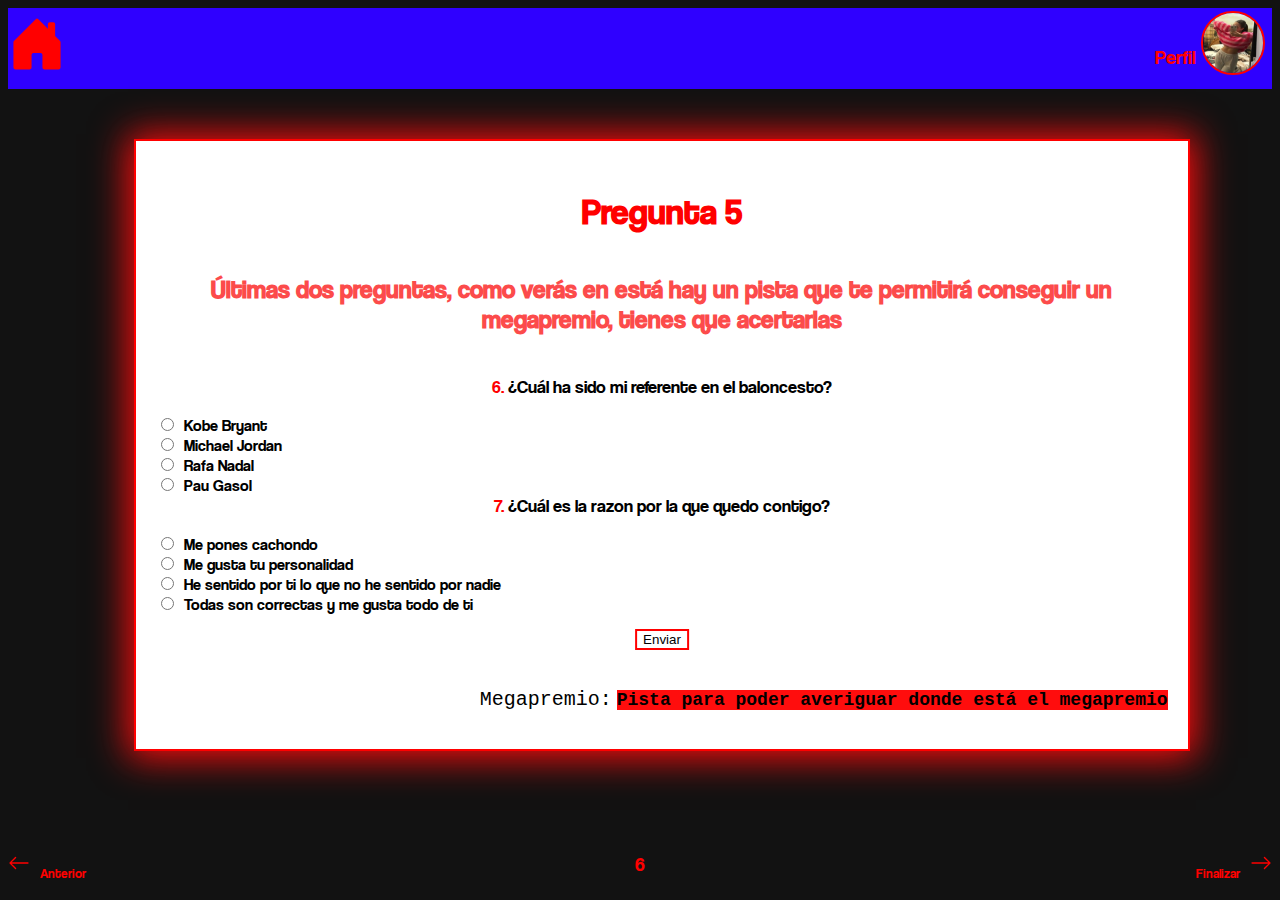
<file: pregunta5.html>
<!DOCTYPE html>
<html lang="es">
<head>
    <meta charset="UTF-8">
    <meta name="viewport" content="width=device-width, initial-scale=1.0">
    <link href="css/preguntas.css" rel="stylesheet">
    <link href="https://cdn.jsdelivr.net/npm/bootstrap@5.3.2/dist/css/bootstrap.min.css" rel="stylesheet" integrity="sha384-T3c6CoIi6uLrA9TneNEoa7RxnatzjcDSCmG1MXxSR1GAsXEV/Dwwykc2MPK8M2HN" crossorigin="anonymous">
    <script src="https://cdn.jsdelivr.net/npm/bootstrap@5.3.2/dist/js/bootstrap.bundle.min.js" integrity="sha384-C6RzsynM9kWDrMNeT87bh95OGNyZPhcTNXj1NW7RuBCsyN/o0jlpcV8Qyq46cDfL" crossorigin="anonymous"></script>
    <script src="https://cdn.jsdelivr.net/npm/popper.js@1.12.9/dist/umd/popper.min.js" integrity="sha384-ApNbgh9B+Y1QKtv3Rn7W3mgPxhU9K/ScQsAP7hUibX39j7fakFPskvXusvfa0b4Q" crossorigin="anonymous"></script>
    <link rel="shortcut icon" href="img/icon.png">
    <title>Pregunta 5</title>
</head>
<body>
    <div id="cabecera">
        <div id="home">
            <a href="index.html">
                <svg xmlns="http://www.w3.org/2000/svg" width="58" height="58" fill="red" class="bi bi-house-door-fill" viewBox="0 0 16 16">
                    <path d="M6.5 14.5v-3.505c0-.245.25-.495.5-.495h2c.25 0 .5.25.5.5v3.5a.5.5 0 0 0 .5.5h4a.5.5 0 0 0 .5-.5v-7a.5.5 0 0 0-.146-.354L13 5.793V2.5a.5.5 0 0 0-.5-.5h-1a.5.5 0 0 0-.5.5v1.293L8.354 1.146a.5.5 0 0 0-.708 0l-6 6A.5.5 0 0 0 1.5 7.5v7a.5.5 0 0 0 .5.5h4a.5.5 0 0 0 .5-.5"/>
                </svg>
            </a>
        </div>
        <div id="perfil">
            <a href="MJ.html">
                <img src="img/perfil.jpg" class="perfil">
                <p>
                    Perfil
                </p>
            </a>
        </div>
    </div>
    <div id="margen-izquierdo">
        <p>:(</p>
    </div>
    <div id="contenido">
        <h2>Pregunta 5</h2> 
        <h5>Últimas dos preguntas, como verás en está hay un pista que te permitirá conseguir un megapremio, tienes que acertarlas</h5>
        <form action="" method="" id="formulario5" class="formulario5" onsubmit="validar5()">
        <div id="pregunta1">
            <p style="text-align: center;"><span class="rojo">6.</span> ¿Cuál ha sido mi referente en el baloncesto?</p>
            <span class="respuesta"><input type="radio" name="respuesta6" id="6-a">Kobe Bryant</span>
            <span class="respuesta"><input type="radio" name="respuesta6" id="6-b">Michael Jordan</span>
            <span class="respuesta"><input type="radio" name="respuesta6" id="6-c">Rafa Nadal</span>
            <span class="respuesta"><input type="radio" name="respuesta6" id="6-d">Pau Gasol</span>
        </div>
        <div id="pregunta2">
            <p style="text-align: center;"><span class="rojo">7.</span> ¿Cuál es la razon por la que quedo contigo?</p>
            <span class="respuesta"><input type="radio" name="respuesta7" id="7-a">Me pones cachondo</span>
            <span class="respuesta"><input type="radio" name="respuesta7" id="7-b">Me gusta tu personalidad</span>
            <span class="respuesta"><input type="radio" name="respuesta7" id="7-c">He sentido por ti lo que no he sentido por nadie</span>
            <span class="respuesta"><input type="radio" name="respuesta7" id="7-d">Todas son correctas y me gusta todo de ti</span>
            <input type="submit" value="Enviar" class="submit">
        </div>
        </form>
        <div id="premio">
        <p style="text-align: center;"><span class="titulo-premio">Megapremio:</span><span class="premio">Pista para poder averiguar donde está el megapremio</span></p>
        </div>
    </div>
    <div id="margen-derecho">
        <p>:)</p>
    </div>
    <div id="pie">
        <div id="anterior">
            <a href="pregunta4.html">
                <svg xmlns="http://www.w3.org/2000/svg" width="22" height="22" fill="red" class="bi bi-arrow-left" viewBox="0 0 16 16">
                    <path fill-rule="evenodd" d="M15 8a.5.5 0 0 0-.5-.5H2.707l3.147-3.146a.5.5 0 1 0-.708-.708l-4 4a.5.5 0 0 0 0 .708l4 4a.5.5 0 0 0 .708-.708L2.707 8.5H14.5A.5.5 0 0 0 15 8"/>
                  </svg>  
                  <p>Anterior</p>
            </a>
        </div>
        <div id="espacio">
            6
        </div>
        <div id="siguiente">
            <a href="comentario.html">
                <svg xmlns="http://www.w3.org/2000/svg" width="22" height="22" fill="red" class="bi bi-arrow-right" viewBox="0 0 16 16">
                    <path fill-rule="evenodd" d="M1 8a.5.5 0 0 1 .5-.5h11.793l-3.147-3.146a.5.5 0 0 1 .708-.708l4 4a.5.5 0 0 1 0 .708l-4 4a.5.5 0 0 1-.708-.708L13.293 8.5H1.5A.5.5 0 0 1 1 8"/>
                </svg>
                <p>Finalizar</p>
            </a>
        </div>
    </div>
    <script src="js/script.js"></script>
</body>
</html>
</file>
<file: css/estilos.css>
@font-face {
    font-family: 'Coolvetica';
    src: url(../fonts/CoolveticaRg-Regular\ 400.ttf);
}

body{
    font-family: 'Coolvetica';
    background-color: #121212;
}

#cabecera{
    float: left;
    width: 100%;
    background-color: rgb(47, 0, 255);
}

#home{
    float: left;
}

#home svg{
    padding-top: 7px;
}

#perfil{
    width: 50%;
    float: right;
    margin-right: 5px;
}

#perfil p{
    float: right;
    color: red;
    font-size: 20px;
    padding-top: 17px;
    padding-right: 5px;
}

.perfil{
    float: right;
    width: 60px;
    height: 60px;
    margin-top: 3px;
    border: 2px solid;
    border-color: red;
    border-radius: 100%;
}

#margen-izquierdo{
    float: left;
    width: 10%;
    color: rgba(255, 255, 255, 0);
}

#contenido{
    float: left;
    width: 80%;
    height: 60%;
    border: 2px solid;
    border-radius: 0%;
    border-color: red;
    box-shadow: 0px 1px 35px 6px rgba(255,13,13,1);
    background-color: white;
    margin-top: 50px;
    margin-bottom: 50px;
    padding: 20px;
}

#contenido h2{
    font-size: 35px;
    text-align: center;
    color: rgb(255, 0, 0) !important;
}

#contenido p{
    font-size: 18px;
    font-weight: 100;
}

.texto-cordial{
    float: right;
    font-size: 20px !important;
    font-weight: 900;
    text-align: center;
    color: rgb(0, 0, 0) !important;
    background-color: rgba(255,13,13,1);
}

#margen-derecho{
    float: left;
    width: 10%;
    height: 60%;
    color: rgba(255, 255, 255, 0);
}

#pie{
    float: left;
    width: 100%;
}

#anterior{
    float: left;
    width: 30%;
}

#espacio{
    float: left;
    width: 40%;
    text-align: center;
    font-size: 20px;
    color: red;
}

#siguiente{
    float: right;
    width: 30%;
    margin-top: 5px;
}

#siguiente a{
    color: red;
    text-decoration: none;
}

#siguiente a:hover{
    color: red;
    text-decoration: none;
}

#siguiente p{
    float: right;
    padding-right: 10px;
    font-size: 13px;
}

#siguiente svg{
    float: right;
}
</file>
<file: css/MJ.css>
@font-face {
    font-family: 'Coolvetica';
    src: url(../fonts/CoolveticaRg-Regular\ 400.ttf);
}

body{
    font-family: Arial, Helvetica, sans-serif;
    width: 720px;
    height: 1266px;
    background-image: url('../img/MJ.jpg');
    background-repeat: no-repeat;
}

li{
    list-style: none;
    list-style-type: none;
    list-style-position: none;
}

#arriba{
    float: left;
    width: 100%;
    height: 100px;
}

#arriba-izquierda{
    float: left;
    width: 75%;
    margin-bottom: 0px;
    border-top: 8px solid;
    border-color: white;
}

#arriba-derecha{
    float: left;
    width: 25%;
    border-top: 8px solid;
    border-color: rgb(211, 209, 209);
}

#arriba-derecha svg{
    float: right;
    margin-top: 13px;
    margin-right: 5px;
}

.dropdown-menu{
    background-color: rgb(56, 56, 56)!important;
}

.si{
    color: green !important;
}

.no{
    color: red !important;
}

#logo{
    float: left;
    width: 19%;
}

.logo{
    float: left;
    width: 75px;
    height: 75px;
    border-radius: 100%;
    margin-top: 5px;
    margin-left: 8px;
}

#perfil-minuto-cancion{
    float: left;
    width: 81%;
}

#perfil-minuto{
    float: left;
    width: 100%;
    height: 50px;
}

.perfil{
    float: left;
    color: white;
    padding-top: 4px;
    font-size: 25px;
    font-weight: 700;
}

.minuto{
    float: left;
    color: rgb(211, 209, 209);
    margin-left: 15px;
    padding-top: 10px;
    font-size: 20px;
}

#cancion{
    float: left;
    width: 100%;
}

#cancion a{
    text-decoration: none;
}

#cancion img{
    float: left;
}

.cancion{
    float: left;
    color: white;
    margin-left: 5px;
}

#medio{
    float: left;
    width: 100%;
    height: 1166px;
}

.texto{
    position: absolute;
    padding-top: 50px;
    padding-left: 25px;
    color:  purple;
    text-transform: uppercase;
    font-size: 25px;
    font-weight: 800;
    transform: rotate(-30deg);
}


.insta{
    position: absolute;
    font-family: 'Coolvetica';
    font-size: 20px;
    text-decoration: none;
    color: purple;
    margin-top: 550px;
    margin-left: 300px;
} 

#abajo{
    float: left;
    width: 100%;
    height: 130px;
    background-color: black;
}

#abajo-izquierda{
    float: left;
    width: 70%;
}

#abajo-izquierda input{
    float: left;
    width: 500px;
    height: 100px;
    margin-top: 17px;
    margin-left: 20px;
    background-color: transparent;
    border-radius: 45px;
    border: 2px solid grey;
}

#abajo-izquierda input::placeholder{
    font-size: 20px;
    color: white;
    padding-left: 15px;
}

.enviar{
    position: absolute;
    margin-top: 53px;
    margin-left: 450px;
    color: rgb(211, 209, 209); 
}

.enviar:hover{
    color: white;
}

#abajo-derecha{
    float: left;
    width: 30%;
}

#abajo-derecha svg{
    float: left;
    margin-top: 44px;
    margin-left: 45px;
}

#abajo-derecha img{
    float: left;
    margin-top: 40px;
    margin-left: 55px;
}
</file>
<file: css/preguntas.css>
@font-face {
    font-family: 'Coolvetica';
    src: url(../fonts/CoolveticaRg-Regular\ 400.ttf);
}

body{
    font-family: 'Coolvetica' !important;
    background-color: #121212 !important;
}


#cabecera{
    float: left;
    width: 100%;
    background-color: rgb(47, 0, 255);
}

#home{
    float: left;
}

#home svg{
    padding-top: 7px;
}

#perfil{
    width: 50%;
    float: right;
    margin-right: 7px;
}

#perfil p{
    float: right;
    color: red;
    font-size: 20px;
    padding-top: 17px;
    padding-right: 5px;
}

.perfil{
    float: right;
    width: 60px;
    height: 60px;
    margin-top: 3px;
    border: 2px solid;
    border-color: red;
    border-radius: 100%;
}

#margen-izquierdo{
    float: left;
    width: 10%;
    color: rgba(255, 255, 255, 0);
}

#contenido{
    float: left;
    width: 80%;
    height: 60%;
    border: 2px solid;
    border-radius: 0%;
    border-color: red;
    box-shadow: 0px 1px 35px 6px rgba(255,13,13,1);
    background-color: white;
    margin-top: 50px;
    margin-bottom: 50px;
    padding: 20px;
}

#contenido .respuesta{
    float: left;
    width: 100%;
}

#contenido input{
    margin-right: 10px;
    accent-color: red;
}

#contenido h2{
    font-size: 35px;
    text-align: center;
    color: rgb(255, 0, 0) !important;
}

#contenido h5{
    font-size: 25px;
    text-align: center;
    color: rgb(252, 75, 75) !important;
}

#contenido p{
    font-size: 18px;
    font-weight: 100;
}

#resultado{
    text-align: center;
}

.mensaje-correcto{
    color: green;
}

.mensaje-fallo{
    color: red;
}

.submit{
    margin-left: 50%;
    margin-top: 15px;
    transform: translate(-50%);
    border: 2px solid;
    border-color: red;
    background-color: transparent;
}

.submit:hover{
    border: 2px solid;
    border-color: transparent;
    background-color: red;
    color: white;
}

.rojo{
    color: red;

}

.titulo-premio{
    text-align: center;
    margin-right: 5px;
    font-size: 20px;
}

#premio{
    float: right;
    font-family: 'Courier New', Courier, monospace;
    margin-top: 20px;
}

.premio{
    
    font-size: 18px !important;
    font-weight: 900;
    text-align: center;
    color: rgb(0, 0, 0) !important;
    background-color: rgba(255,13,13,1);
}

#margen-derecho{
    float: left;
    width: 10%;
    height: 60%;
    color: rgba(255, 255, 255, 0);
}

#pie{
    float: left;
    width: 100%;
}

#anterior{
    float: left;
    width: 30%;
}

#anterior a{
    color: red;
    text-decoration: none;
}

#anterior a:hover{
    color: red;
    text-decoration: none;
}

#anterior p{
    float: left;
    padding-left: 10px;
    font-size: 13px;
}

#anterior svg{
    float: left;
}

#espacio{
    float: left;
    width: 40%;
    text-align: center;
    font-size: 20px;
    color: red;
}

#siguiente{
    float: right;
    width: 30%;
}

#siguiente a{
    color: red;
    text-decoration: none;
}

#siguiente a:hover{
    color: red;
    text-decoration: none;
}

#siguiente p{
    float: right;
    padding-right: 10px;
    font-size: 13px;
}

#siguiente svg{
    float: right;
}
</file>
